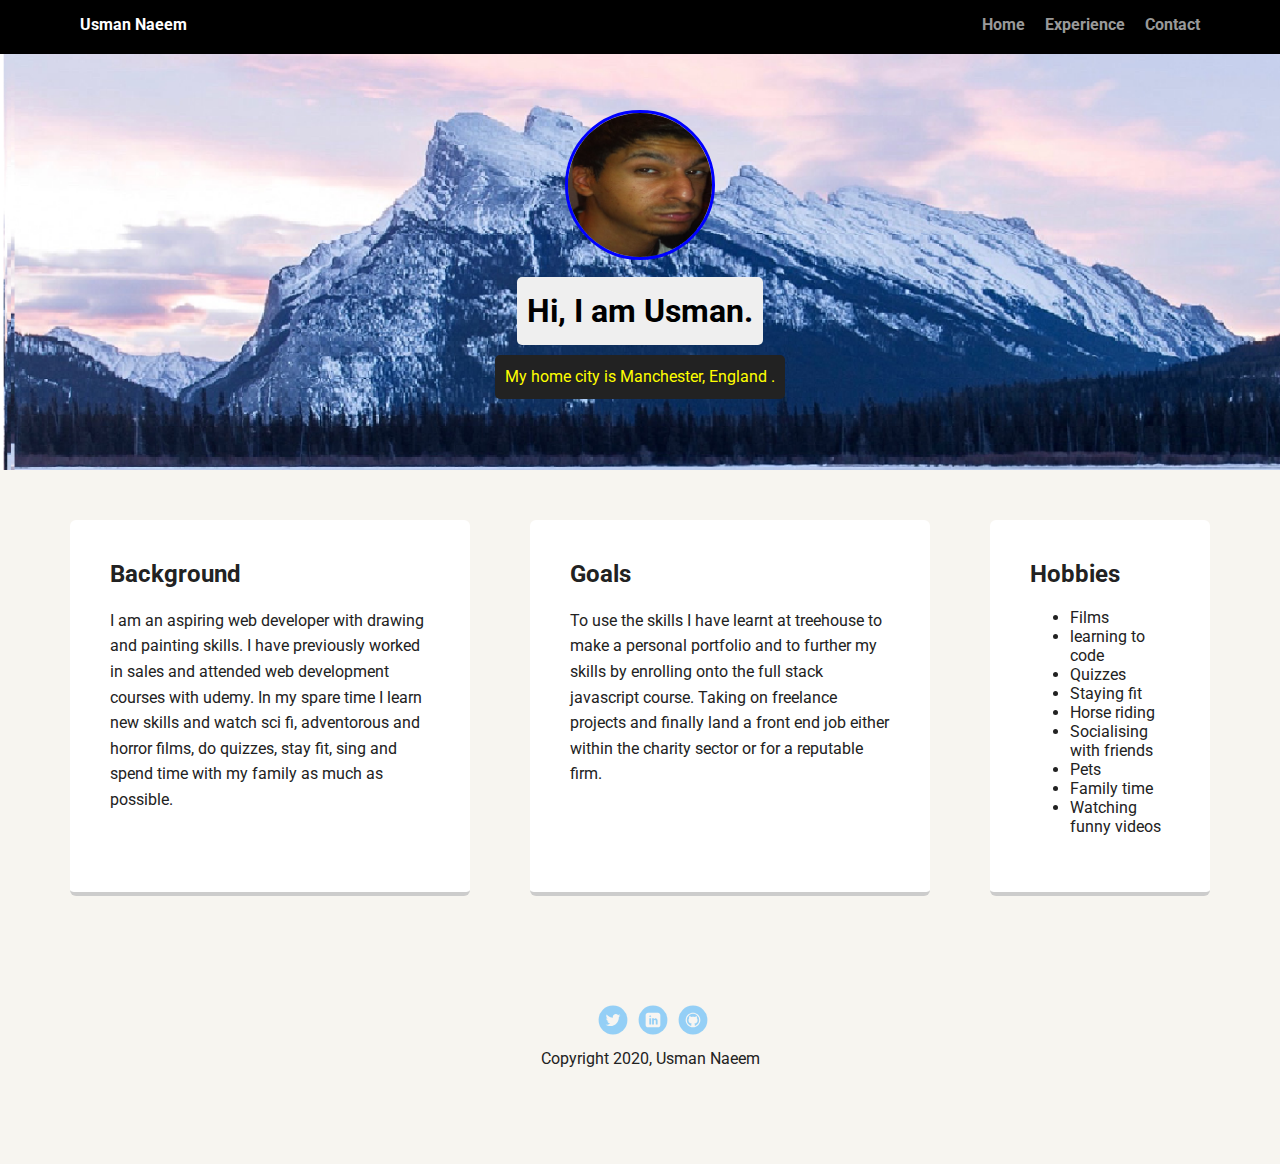
<file: index.html>
<!DOCTYPE html>
<html lang="en">
<head>
  <meta charset="utf-8">
  <title>Usman Naeems Profile</title>
  <meta name="viewport" content="width=device-width, initial-scale=1.0">
  <link rel="stylesheet" href="styles.css" type="text/css">
  <link href="https://fonts.googleapis.com/css?family=Muli%7CRoboto:400,300,500,700,900" rel="stylesheet"></head>
  <body>

    <nav>
        <ul class="nav">
          <li class="name">Usman Naeem</li>
          <li><a href="index.html">Home</a></li>
          <li><a href="experience.html">Experience</a></li>
		  <li><a href="contact.html">Contact</a></li>
        </ul>
    </nav>

    <header>
      <img src="images/pic.png" alt="Photo of Usman Naeem" class="profile-image">
      <h1 class="tag name">Hi, I am Usman.</h1>
      <p class="tag location">My home city is Manchester, England .</p>
    </header>

    <main class="flex">
      <section>
        <h2>Background</h2>
       <p>I am an aspiring web developer with drawing and painting skills. I have previously worked in sales and attended web development courses with udemy. In my spare time I learn new skills and watch sci fi, adventorous and horror films, do quizzes, stay fit, sing and spend time with my family as much as possible.  
    
		
		</p>
      </section> 

      <section>
        <h2>Goals</h2>
		<p>To use the skills I have learnt at treehouse to make a personal portfolio and to further my skills by enrolling onto the full stack javascript course.
           
		Taking on freelance projects and finally land a front end job either within the charity sector or for a reputable firm. </p>		
      </section> 
	  
	  <section>
        <h2>Hobbies</h2>
        <ul><li>Films</li>
		<li>learning to code </li>
         <li>Quizzes</li>
		 <li> Staying fit</li>
		 <li>Horse riding </li>
		 <li>Socialising with friends </li>
		 <li>Pets </li>
		 <li> Family time </li>
		 <li> Watching funny videos</li> </ul>
      </section>
    </main>
	<br>
    <footer>
      <ul>
        <li><a href="https://twitter.com/Usman_FineArt" class="social twitter">Twitter</a></li>
        <li><a href="https://www.linkedin.com/in/usman-naeem-597b8889/" class="social linkedin">LinkedIn</a></li>
        <li><a href="https://github.com/usmaannaeem" class="social github">Github</a></li>
      </ul>
      <p class="copyright">Copyright 2020, Usman Naeem</p>
    </footer>
  </body>
  </html>
</file>
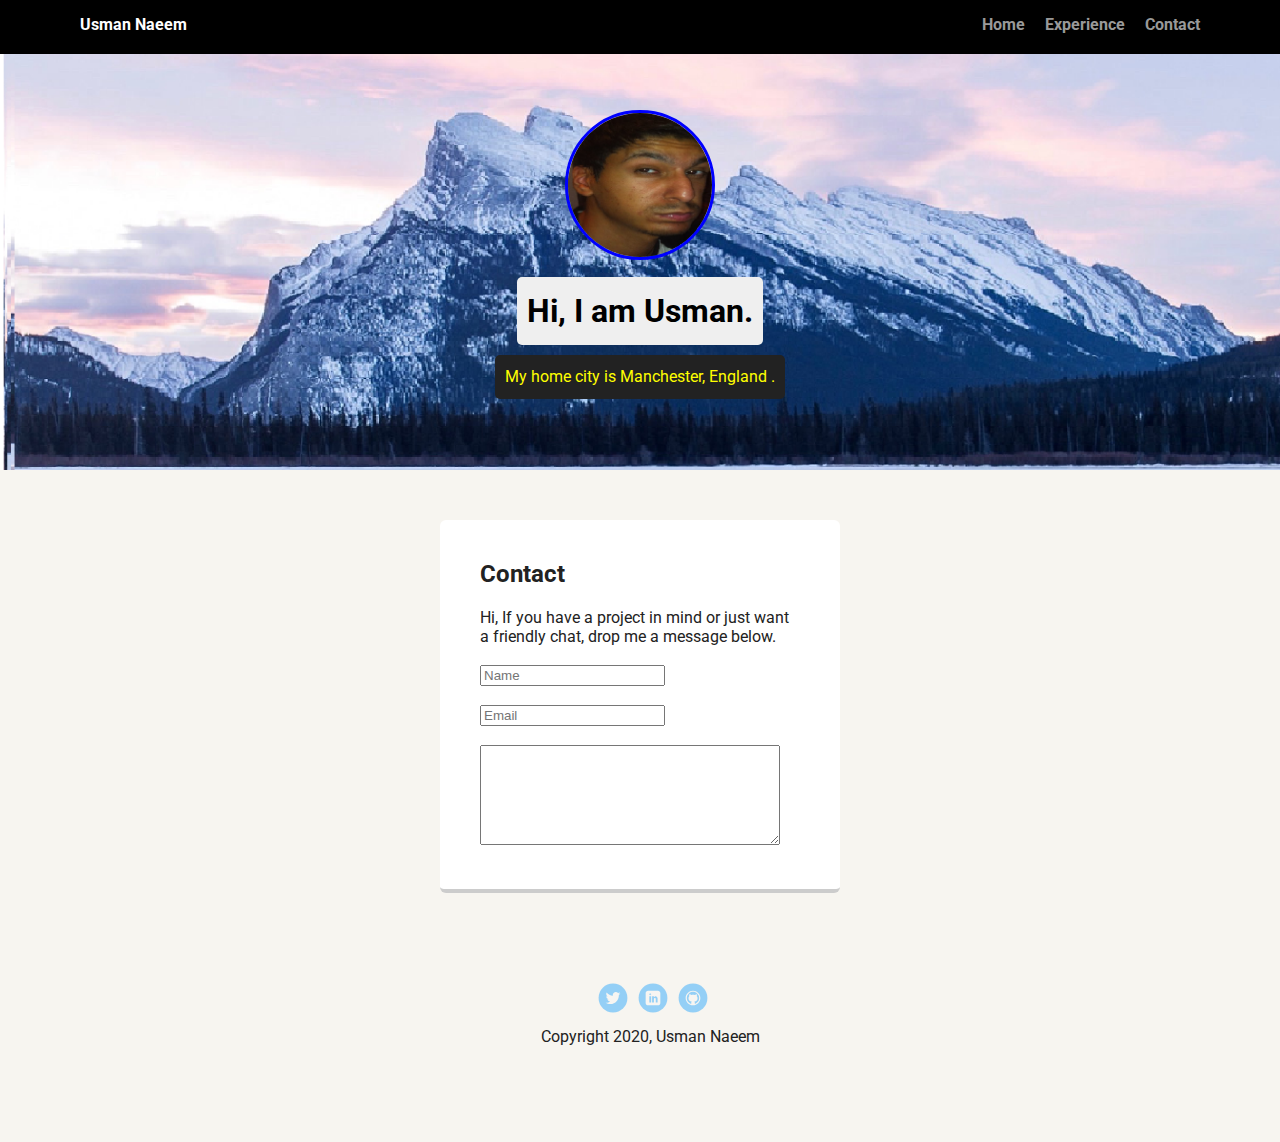
<file: contact.html>
<!DOCTYPE html>
<html lang="en">
<head>
  <meta charset="utf-8">
  <title>Usman Naeems Profile</title>
  <meta name="viewport" content="width=device-width, initial-scale=1.0">
  <link rel="stylesheet" href="styles.css" type="text/css">
  <link href="https://fonts.googleapis.com/css?family=Muli%7CRoboto:400,300,500,700,900" rel="stylesheet"></head>
  <body>

    <nav>
        <ul class="nav">
          <li class="name">Usman Naeem</li>
          <li><a href="index.html">Home</a></li>
          <li><a href="experience.html">Experience</a></li>
		  <li><a href="contact.html">Contact</a></li>
        </ul>
    </nav>

    <header>
      <img src="images/pic.png" alt="Photo of Usman Naeem" class="profile-image">
      <h1 class="tag name">Hi, I am Usman.</h1>
      <p class="tag location">My home city is Manchester, England .</p>
    </header>

    <main class="flex">
      <section>
         <form>
		 <h2> Contact</h2>
          Hi, If you have a project in mind or just want a friendly chat, drop me a message below. <br><br>
		 <input type="text" placeholder="Name"><br><br>
         <input type="email" placeholder="Email"><br><br>
          <textarea placeholder="Your Message"> </textarea>	
</form>	 
		
		
      </section>
    </main>
    <footer>
      <ul>
      <li><a href="https://twitter.com/Usman_FineArt" class="social twitter">Twitter</a></li>
        <li><a href="https://www.linkedin.com/in/usman-naeem-597b8889/" class="social linkedin">LinkedIn</a></li>
        <li><a href="https://github.com/usmaannaeem" class="social github">Github</a></li>
      </ul>
      <p class="copyright">Copyright 2020, Usman Naeem</p>
    </footer>
  </body>
  </html>
</file>
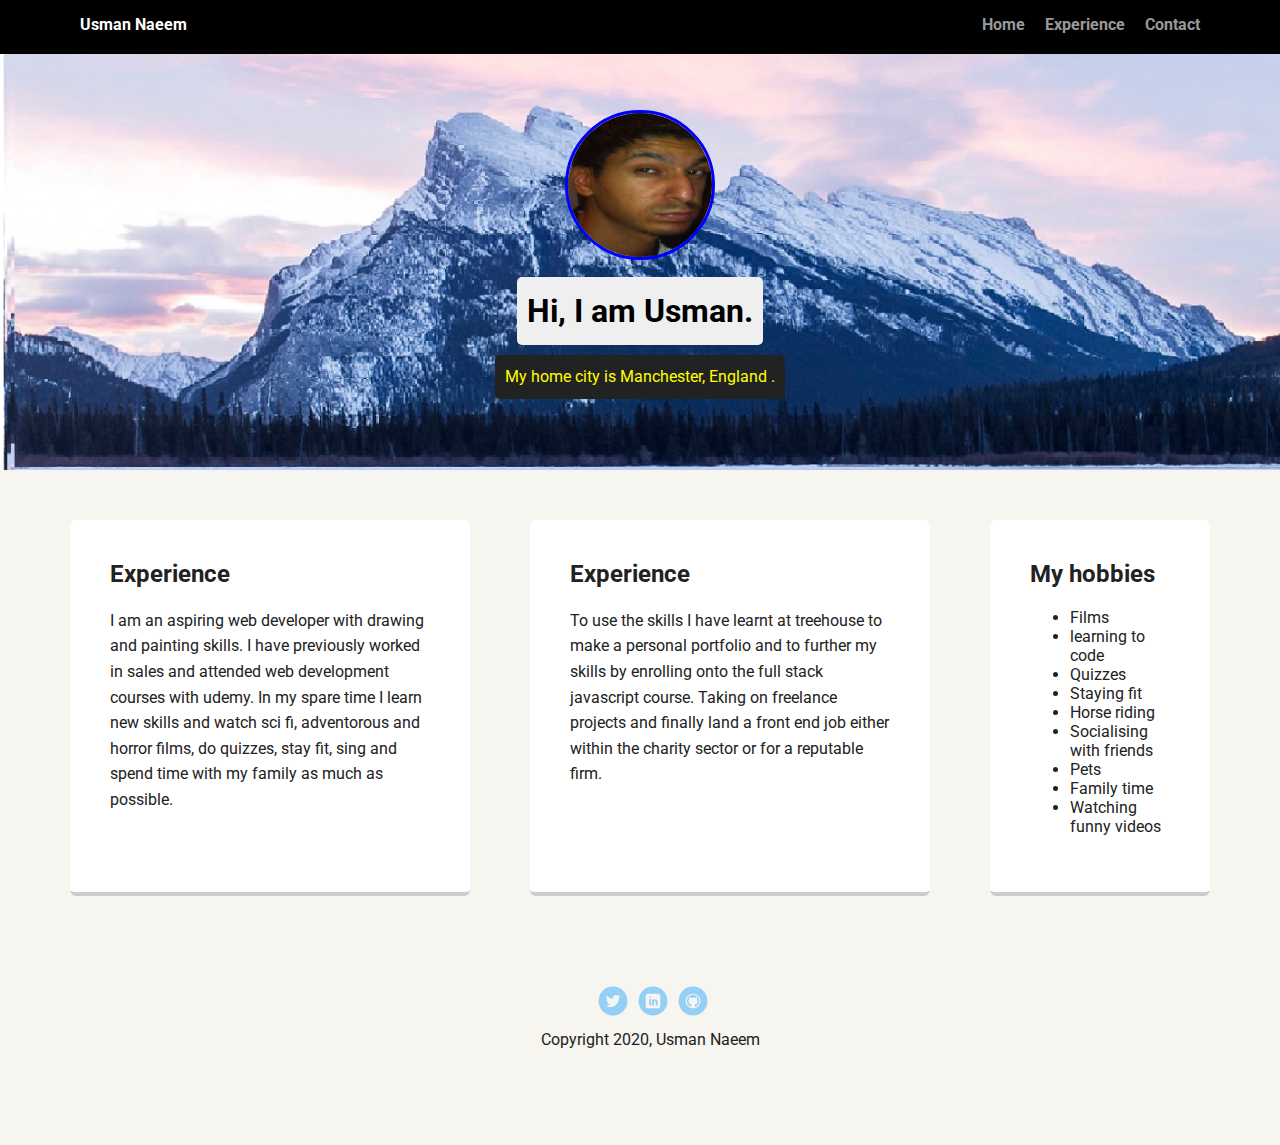
<file: experience.html>
<!doctype html>
<html lang="en">
<head>
  <meta charset="utf-8">
  <title>Usman Naeems Profile</title>
  <meta name="viewport" content="width=device-width, initial-scale=1.0">
  <link rel="stylesheet" href="styles.css">
  <link href="https://fonts.googleapis.com/css?family=Muli%7CRoboto:400,300,500,700,900" rel="stylesheet"></head>
  <body>

    <nav>
        <ul class="nav">
          <li class="name">Usman Naeem</li>
          <li><a href="index.html">Home</a></li>
          <li><a href="projects.html">Experience</a></li>
		  <li><a href="contact.html">Contact </a> </li>
        </ul>
    </nav>

    <header>
      <img src="images/pic.png"  alt="Photo of Usman Naeem" class="profile-image">
      <h1 class="tag name">Hi, I am Usman.</h1>
      <p class="tag location">My home city is Manchester, England .</p>
    </header>

    <main class="flex">
      <section>
        <h2>Experience</h2>
       <p>I am an aspiring web developer with drawing and painting skills. I have previously worked in sales and attended web development courses with udemy. In my spare time I learn new skills and watch sci fi, adventorous and horror films, do quizzes, stay fit, sing and spend time with my family as much as possible.  
		</p>
      </section> 

      <section> 
        <h2> Experience</h2>  
		<p>To use the skills I have learnt at treehouse to make a personal portfolio and to further my skills by enrolling onto the full stack javascript course.
           
		Taking on freelance projects and finally land a front end job either within the charity sector or for a reputable firm. </p>		
      </section> 
	  
	  <section>
      <h2>My hobbies        </h2>
        <ul>
        <li>Films</li>
		<li>learning to code </li>
        <li>Quizzes</li>
		 <li> Staying fit</li>
		 <li>Horse riding </li>
		 <li>Socialising with friends </li>
		 <li>Pets </li>
		 <li> Family time </li>
		 <li> Watching funny videos</li>
		 </ul>
      </section>

    </main>
    <footer>
      <ul>
        <li><a href="https://twitter.com/Usman_FineArt" class="social twitter">Twitter</a></li>
        <li><a href="https://www.linkedin.com/in/usman-naeem-597b8889/" class="social linkedin">LinkedIn</a></li>
        <li><a href="https://github.com/usmaannaeem" class="social github">Github</a></li>
      </ul>
      <p class="copyright">Copyright 2020, Usman Naeem</p>
    </footer>
  </body>
  </html>
</file>
<file: styles.css>
* { 
  box-sizing: border-box;
}
  
body {
  margin: 0;
  padding: 0;
  text-align: center;
  font-family: 'Roboto', sans-serif;
  color: #222;
  background: #f7f5f0;
}

textarea{	
width: 300px;
height: 100px;	
	
}




a {
  text-decoration: none;
  font-weight: bold;
  color: #999;
}
a:hover {
  color: #6633ff;
}


nav {
  width: 100%;
  background: black;
  min-height: 30px;
  padding: 10px;
  position: fixed;
  text-align: center;
}
.nav {
  display: flex;
  justify-content: space-around;
  font-weight: 700;
  list-style-type: none;
  margin: 0 auto;
  padding: 0;
}

.nav .name {
    display: block;
    margin-right: auto;
    color: white;
}
.nav li {
  padding: 5px 10px 10px 10px;
}
.nav a {
  transition: all .5s;
}
.nav a:hover {
  color: white;
  text-decoration: underline;
}

a:active
{
font-weight: bold;	
}


header {
  text-align: center;
  background: url('images/background.png') no-repeat top center ;
  background-size: cover;
  overflow: hidden;
  padding-top: 60px;
}
header {
  line-height: 1.5;
}
header .profile-image {
  margin-top: 50px;
  width: 150px;
  height: 150px;
  border-radius: 50%;
  border: 3px solid blue;
  transition: all .5s;
  transition-property: width;
}
header .profile-image:hover {
  width: 200px;
  height: 200px;
}


.tag {
  background-color: #efefef;
  color: black;
  padding: 10px;
  border-radius: 5px;
  display: table;
  margin: 10px auto;
} 
.location {
  background-color: #222;
  color: yellow;
}
section
{
  margin: 30px;
  padding: 20px 40px 40px;
  max-width: 400px;
  text-align: left;
  background: #fff;
  border-bottom: 4px solid #ccc;
  border-radius: 6px;
  transition: all .5s;
  float: left;
}
section:hover {
  border-color: skyblue;
}

ul.skills {
  padding: 0;
  text-align: center;
}

.skills li {
  border-radius: 6px;
  display: inline-block;
  background: #ff9904;
  color: white;
  padding: 5px 10px;
  margin: 2px;
}

.skills li:nth-child(odd) {
  background: #0399ff;
}

footer {
  width: 100%;
  min-height: 30px;
  padding: 20px 0 40px 20px;
}

footer .copyright {
  top: -8px;
  font-size: .75em;
}

footer ul {
  list-style-type: none;
  margin: 0;
  padding: 0;
}

footer ul li {
  display: inline-block;
}

a.social {
  display: inline-block;
  text-indent: -9999px;
  margin-left: 5px;
  width: 30px;
  height: 30px;
  background-size: 30px 30px;
  opacity: .4;
  transition: all .5s;
}
a.twitter {
  background-image: url(images/twitter.svg);
}
a.linkedin {
  background-image: url(images/linkedin.svg);
}
a.github {
  background-image: url(images/github.svg);
}
a.social:hover {
  opacity: 1;
}
.clearfix {
  clear: both;
}

/* Styles for larger screens */
@media screen and (min-width: 720px) {
  
  .flex {
      display: -ms-flexbox;      /* TWEENER - IE 10 */
      display: flex; 
      max-width: 1200px;
      -ms-flex-pack: distribute;
      justify-content: space-around;
      margin: 0 auto;
  }

  header {
    min-height: 470px;
  }

  .nav {
    max-width: 1200px;
    padding: 0 30px;
  }


  main {
    padding-top: 20px;
  }

  main p {
    line-height: 1.6em;
  }

  footer {
    font-size: 1.3em;
    max-width: 1200px;
    margin: 40px auto;
  }

}
</file>
